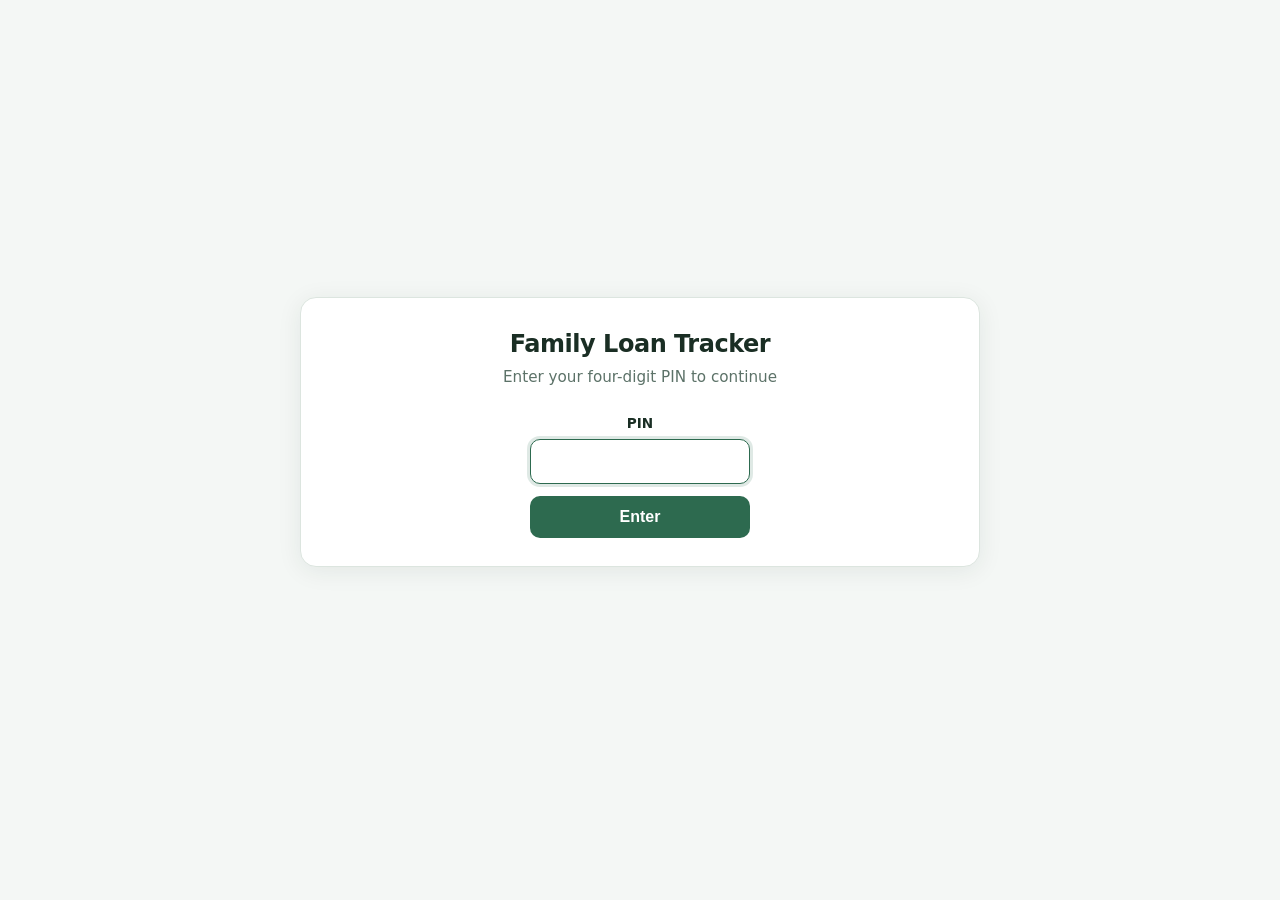
<file: login.html>
<!DOCTYPE html>
<html lang="en">
<head>
  <meta charset="UTF-8">
  <meta name="viewport" content="width=device-width, initial-scale=1.0">
  <title>Login — Family Loan Tracker</title>
  <link rel="stylesheet" href="css/styles.css">
  <script src="js/auth.js"></script>
</head>
<body class="login-page">
  <div class="container login-container">
    <div class="card login-card">
      <header>
        <h1>Family Loan Tracker</h1>
        <p>Enter your four-digit PIN to continue</p>
      </header>

      <div id="login-error" class="error-message" hidden>Incorrect PIN. Try again.</div>

      <form id="login-form" class="login-form">
        <div class="form-group">
          <label for="password">PIN</label>
          <input
            type="password"
            id="password"
            name="password"
            autocomplete="current-password"
            inputmode="numeric"
            pattern="[0-9]{4}"
            maxlength="4"
            required
            autofocus
          >
        </div>
        <button type="submit" class="btn btn-primary btn-full">Enter</button>
      </form>
    </div>
  </div>

  <script>
    const form = document.getElementById("login-form");
    const passwordInput = document.getElementById("password");
    const errorEl = document.getElementById("login-error");

    form.addEventListener("submit", async (e) => {
      e.preventDefault();
      errorEl.hidden = true;

      const button = form.querySelector("button[type=submit]");
      button.disabled = true;
      try {
        if (await login(passwordInput.value)) {
          window.location.replace(getReturnPage());
          return;
        }
        errorEl.textContent = "Incorrect PIN.";
        passwordInput.value = "";
        passwordInput.focus();
      } catch (error) {
        errorEl.textContent = error.message;
      } finally {
        button.disabled = false;
      }
      errorEl.hidden = false;
    });
  </script>
</body>
</html>
</file>
<file: css/styles.css>
*,
*::before,
*::after {
  box-sizing: border-box;
  margin: 0;
  padding: 0;
}

:root {
  --bg: #f4f7f5;
  --surface: #ffffff;
  --text: #1a2e24;
  --text-muted: #5c7268;
  --accent: #2d6a4f;
  --accent-hover: #1b4332;
  --accent-light: #d8f3dc;
  --border: #dce5df;
  --shadow: 0 4px 24px rgba(26, 46, 36, 0.08);
  --radius: 16px;
  --radius-sm: 10px;
}

body {
  font-family: "Segoe UI", system-ui, -apple-system, sans-serif;
  background: var(--bg);
  color: var(--text);
  line-height: 1.5;
  min-height: 100vh;
}

.login-page {
  display: flex;
  align-items: center;
  justify-content: center;
}

.login-container {
  width: 100%;
  max-width: 420px;
  padding-top: 0;
}

.login-card {
  text-align: center;
}

.login-card header {
  margin-bottom: 1.5rem;
}

.login-form {
  width: 100%;
  max-width: 220px;
  margin: 0 auto;
  display: flex;
  flex-direction: column;
  align-items: stretch;
}

.login-form .form-group {
  margin-bottom: 0.75rem;
}

.login-form input[type="password"] {
  width: 100%;
  display: block;
  padding: 0.75rem 1rem;
  border: 1px solid var(--border);
  border-radius: var(--radius-sm);
  font-size: 1rem;
  font-family: inherit;
  background: var(--surface);
  transition: border-color 0.15s;
}

.login-form input[type="password"]:focus {
  outline: none;
  border-color: var(--accent);
  box-shadow: 0 0 0 3px rgba(45, 106, 79, 0.15);
}

.login-form .btn-full {
  width: 100%;
  padding: 0.75rem 1rem;
  font-size: 1rem;
  border-radius: var(--radius-sm);
}

.container {
  max-width: 720px;
  margin: 0 auto;
  padding: 2rem 1.25rem 3rem;
}

header {
  text-align: center;
  margin-bottom: 2rem;
}

header h1 {
  font-size: 1.5rem;
  font-weight: 600;
  color: var(--text);
  letter-spacing: -0.02em;
}

header p {
  color: var(--text-muted);
  font-size: 0.95rem;
  margin-top: 0.25rem;
}

.card {
  background: var(--surface);
  border-radius: var(--radius);
  box-shadow: var(--shadow);
  padding: 1.75rem;
  margin-bottom: 1.25rem;
  border: 1px solid var(--border);
}

.balance-card {
  text-align: center;
  background: linear-gradient(145deg, #1b4332 0%, #2d6a4f 100%);
  color: #fff;
  border: none;
}

.balance-label {
  font-size: 0.85rem;
  text-transform: uppercase;
  letter-spacing: 0.08em;
  opacity: 0.85;
  margin-bottom: 0.5rem;
}

.balance-amount {
  font-size: 2.75rem;
  font-weight: 700;
  letter-spacing: -0.03em;
  line-height: 1.1;
}

.balance-sub {
  margin-top: 0.75rem;
  font-size: 0.9rem;
  opacity: 0.8;
}

.details-grid {
  display: grid;
  grid-template-columns: 1fr 1fr;
  gap: 1rem;
}

.detail-item {
  padding: 1rem;
  background: var(--bg);
  border-radius: var(--radius-sm);
}

.detail-item .label {
  font-size: 0.75rem;
  text-transform: uppercase;
  letter-spacing: 0.06em;
  color: var(--text-muted);
  margin-bottom: 0.25rem;
}

.detail-item .value {
  font-size: 1.25rem;
  font-weight: 600;
  color: var(--text);
}

.due-banner {
  padding: 1rem 1.25rem;
  background: var(--accent-light);
  border-radius: var(--radius-sm);
  margin-bottom: 1.25rem;
  font-size: 0.95rem;
  color: var(--accent-hover);
}

.due-banner strong {
  font-weight: 600;
}

.due-banner.missed {
  background: #fde8e8;
  color: #9b2226;
  border: 1px solid #f5c2c7;
}

.due-banner.due-today {
  background: #fff3cd;
  color: #856404;
  border: 1px solid #ffecb5;
}

.due-banner.paid-off {
  background: var(--accent-light);
  color: var(--accent-hover);
}

.actions {
  display: grid;
  grid-template-columns: 1fr 1fr;
  gap: 0.75rem;
}

.btn {
  display: inline-flex;
  align-items: center;
  justify-content: center;
  gap: 0.5rem;
  padding: 0.875rem 1.25rem;
  border-radius: var(--radius-sm);
  font-size: 0.95rem;
  font-weight: 600;
  text-decoration: none;
  border: none;
  cursor: pointer;
  transition: background 0.15s, transform 0.1s;
}

.btn:active {
  transform: scale(0.98);
}

.btn-primary {
  background: var(--accent);
  color: #fff;
}

.btn-primary:hover {
  background: var(--accent-hover);
}

.btn-secondary {
  background: var(--surface);
  color: var(--accent);
  border: 2px solid var(--accent);
}

.btn-secondary:hover {
  background: var(--accent-light);
}

.btn-full {
  width: 100%;
  grid-column: 1 / -1;
}

.back-link {
  display: inline-flex;
  align-items: center;
  gap: 0.35rem;
  color: var(--accent);
  text-decoration: none;
  font-size: 0.9rem;
  font-weight: 500;
  margin-bottom: 1.5rem;
}

.back-link:hover {
  text-decoration: underline;
}

/* Form styles */
.form-group {
  margin-bottom: 1.25rem;
}

.form-group label {
  display: block;
  font-size: 0.85rem;
  font-weight: 600;
  margin-bottom: 0.4rem;
  color: var(--text);
}

.form-group input[type="text"],
.form-group input[type="number"],
.form-group input[type="date"],
.form-group input[type="password"] {
  width: 100%;
  padding: 0.75rem 1rem;
  border: 1px solid var(--border);
  border-radius: var(--radius-sm);
  font-size: 1rem;
  font-family: inherit;
  background: var(--surface);
  transition: border-color 0.15s;
}

.form-group input:focus {
  outline: none;
  border-color: var(--accent);
  box-shadow: 0 0 0 3px rgba(45, 106, 79, 0.15);
}

.file-upload {
  border: 2px dashed var(--border);
  border-radius: var(--radius-sm);
  padding: 2rem 1rem;
  text-align: center;
  cursor: pointer;
  transition: border-color 0.15s, background 0.15s;
  position: relative;
}

.file-upload:hover,
.file-upload.dragover {
  border-color: var(--accent);
  background: var(--accent-light);
}

.file-upload input {
  position: absolute;
  inset: 0;
  opacity: 0;
  cursor: pointer;
}

.file-upload-icon {
  font-size: 2rem;
  margin-bottom: 0.5rem;
}

.file-upload-text {
  font-size: 0.9rem;
  color: var(--text-muted);
}

.preview-container {
  margin-top: 1rem;
  text-align: center;
}

.photo-preview-grid {
  display: grid;
  grid-template-columns: repeat(auto-fill, minmax(110px, 1fr));
  gap: 0.75rem;
  margin-top: 1rem;
}

.photo-preview-item,
.photo-thumb-wrap {
  position: relative;
}

.photo-preview-item img,
.photo-thumb-wrap img {
  width: 100%;
  height: 110px;
  object-fit: cover;
  border-radius: var(--radius-sm);
  border: 1px solid var(--border);
  display: block;
}

.photo-delete-btn {
  position: absolute;
  top: 4px;
  right: 4px;
  width: 24px;
  height: 24px;
  border: none;
  border-radius: 50%;
  background: rgba(155, 34, 38, 0.9);
  color: #fff;
  font-size: 1rem;
  line-height: 1;
  cursor: pointer;
  display: flex;
  align-items: center;
  justify-content: center;
  padding: 0;
}

.photo-delete-btn:hover {
  background: #9b2226;
}

.photo-delete-btn--saved {
  width: 20px;
  height: 20px;
  font-size: 0.85rem;
}

.photo-size-label {
  display: block;
  margin-top: 0.25rem;
  font-size: 0.7rem;
  color: var(--text-muted);
  text-align: center;
}

.photo-thumb-list {
  display: flex;
  flex-wrap: wrap;
  gap: 0.5rem;
}

.photo-thumb-wrap .screenshot-thumb {
  width: 56px;
  height: 56px;
}

.no-photos {
  font-size: 0.85rem;
  color: var(--text-muted);
  font-style: italic;
}

.preview-container img {
  max-width: 100%;
  max-height: 200px;
  border-radius: var(--radius-sm);
  border: 1px solid var(--border);
}

.preview-container .remove-preview {
  display: inline-block;
  margin-top: 0.5rem;
  font-size: 0.85rem;
  color: #c1121f;
  cursor: pointer;
  background: none;
  border: none;
  text-decoration: underline;
}

.form-hint {
  font-size: 0.8rem;
  color: var(--text-muted);
  margin-top: 0.35rem;
}

.required {
  color: #c1121f;
}

.field-error {
  font-size: 0.8rem;
  color: #c1121f;
  margin-top: 0.35rem;
  font-weight: 500;
}

.form-group.invalid input[type="text"],
.form-group.invalid input[type="number"],
.form-group.invalid input[type="date"] {
  border-color: #c1121f;
}

.form-group.invalid .file-upload {
  border-color: #c1121f;
  background: #fff5f5;
}

.btn:disabled {
  opacity: 0.5;
  cursor: not-allowed;
}

.btn:disabled:hover {
  background: var(--accent);
}

.success-message {
  background: var(--accent-light);
  color: var(--accent-hover);
  padding: 1rem;
  border-radius: var(--radius-sm);
  margin-bottom: 1rem;
  font-weight: 500;
  text-align: center;
}

.error-message {
  background: #fde8e8;
  color: #9b2226;
  padding: 1rem;
  border-radius: var(--radius-sm);
  margin-bottom: 1rem;
  font-weight: 500;
  text-align: center;
}

/* Table styles */
.summary-bar {
  display: flex;
  justify-content: space-between;
  align-items: center;
  flex-wrap: wrap;
  gap: 1rem;
  margin-bottom: 1.25rem;
}

.summary-stat .label {
  font-size: 0.75rem;
  text-transform: uppercase;
  letter-spacing: 0.06em;
  color: var(--text-muted);
}

.summary-stat .value {
  font-size: 1.5rem;
  font-weight: 700;
  color: var(--accent);
}

.table-wrapper {
  overflow-x: auto;
  border-radius: var(--radius-sm);
  border: 1px solid var(--border);
}

table {
  width: 100%;
  border-collapse: collapse;
  font-size: 0.9rem;
}

thead {
  background: var(--bg);
}

th {
  text-align: left;
  padding: 0.875rem 1rem;
  font-size: 0.75rem;
  text-transform: uppercase;
  letter-spacing: 0.06em;
  color: var(--text-muted);
  font-weight: 600;
  white-space: nowrap;
}

td {
  padding: 0.875rem 1rem;
  border-top: 1px solid var(--border);
  vertical-align: middle;
}

tbody tr:hover {
  background: rgba(216, 243, 220, 0.3);
}

.screenshot-thumb {
  width: 56px;
  height: 56px;
  object-fit: cover;
  border-radius: 6px;
  border: 1px solid var(--border);
  cursor: pointer;
  transition: transform 0.15s;
}

.screenshot-thumb:hover {
  transform: scale(1.05);
}

.empty-state {
  text-align: center;
  padding: 3rem 1.5rem;
  color: var(--text-muted);
}

.empty-state p {
  margin-bottom: 1.25rem;
}

.amount-cell {
  font-weight: 600;
  color: var(--accent);
}

.remaining-cell {
  font-weight: 600;
}

/* Modal for screenshot preview */
.modal-overlay {
  display: none;
  position: fixed;
  inset: 0;
  background: rgba(0, 0, 0, 0.7);
  z-index: 1000;
  align-items: center;
  justify-content: center;
  padding: 1rem;
}

.modal-overlay.active {
  display: flex;
}

.modal-content {
  max-width: 90vw;
  max-height: 90vh;
  position: relative;
}

.modal-content img {
  max-width: 100%;
  max-height: 85vh;
  border-radius: var(--radius-sm);
}

.modal-close {
  position: absolute;
  top: -2.5rem;
  right: 0;
  background: none;
  border: none;
  color: #fff;
  font-size: 1.5rem;
  cursor: pointer;
  padding: 0.25rem 0.5rem;
}

@media (max-width: 520px) {
  .details-grid,
  .actions {
    grid-template-columns: 1fr;
  }

  .balance-amount {
    font-size: 2.25rem;
  }

  .summary-bar {
    flex-direction: column;
    align-items: flex-start;
  }
}
</file>
